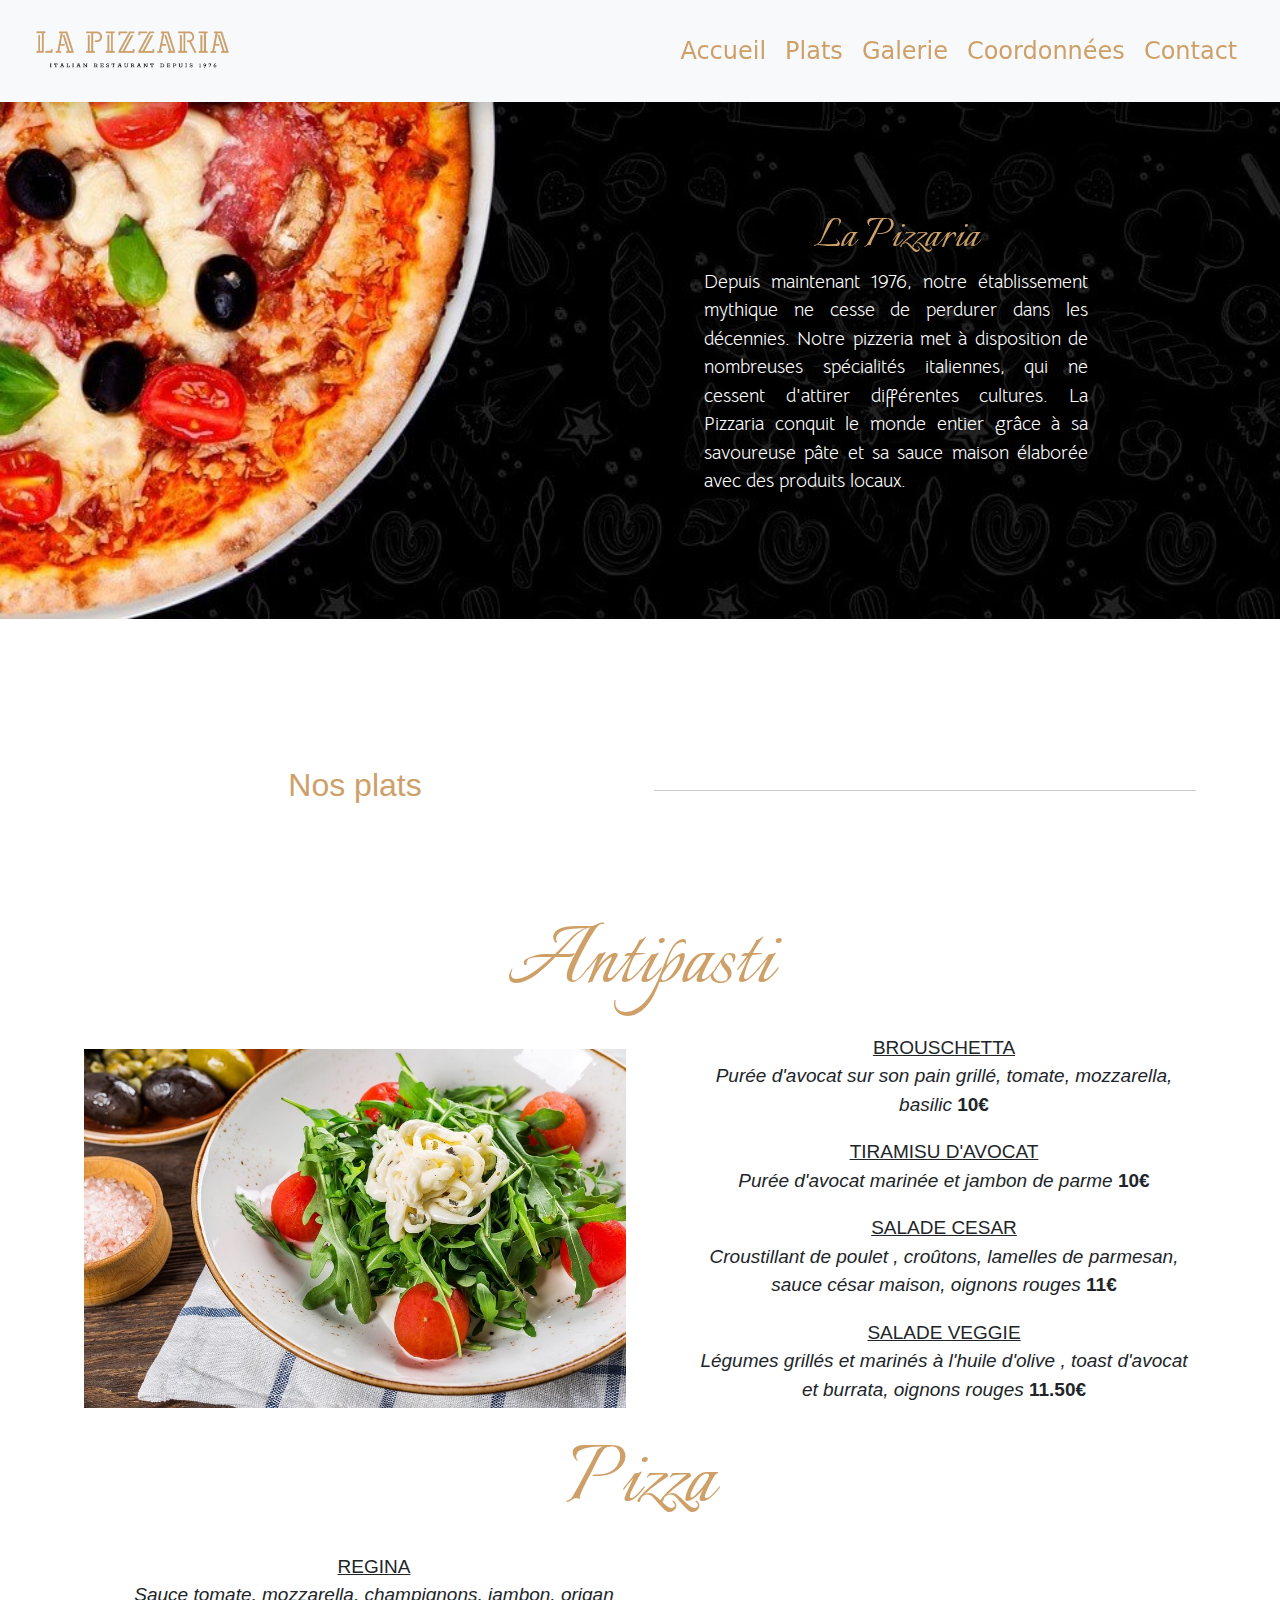
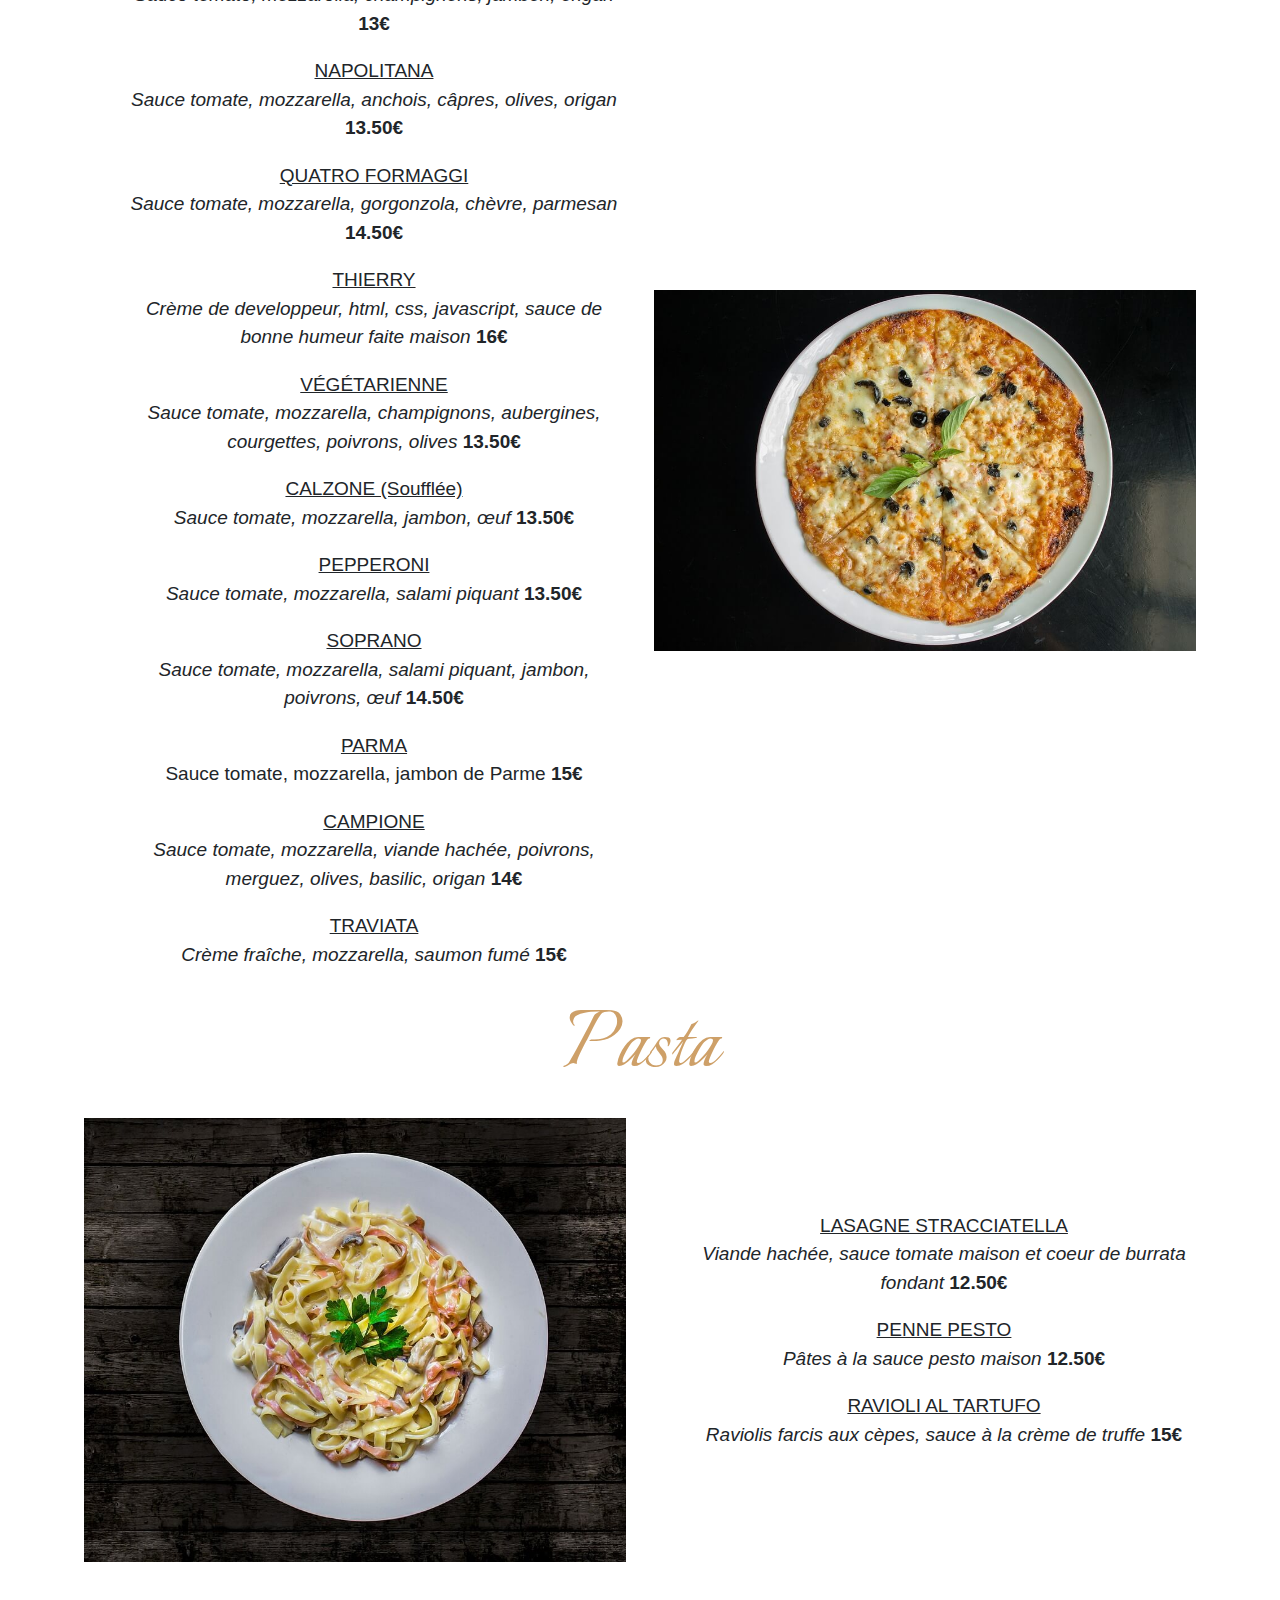
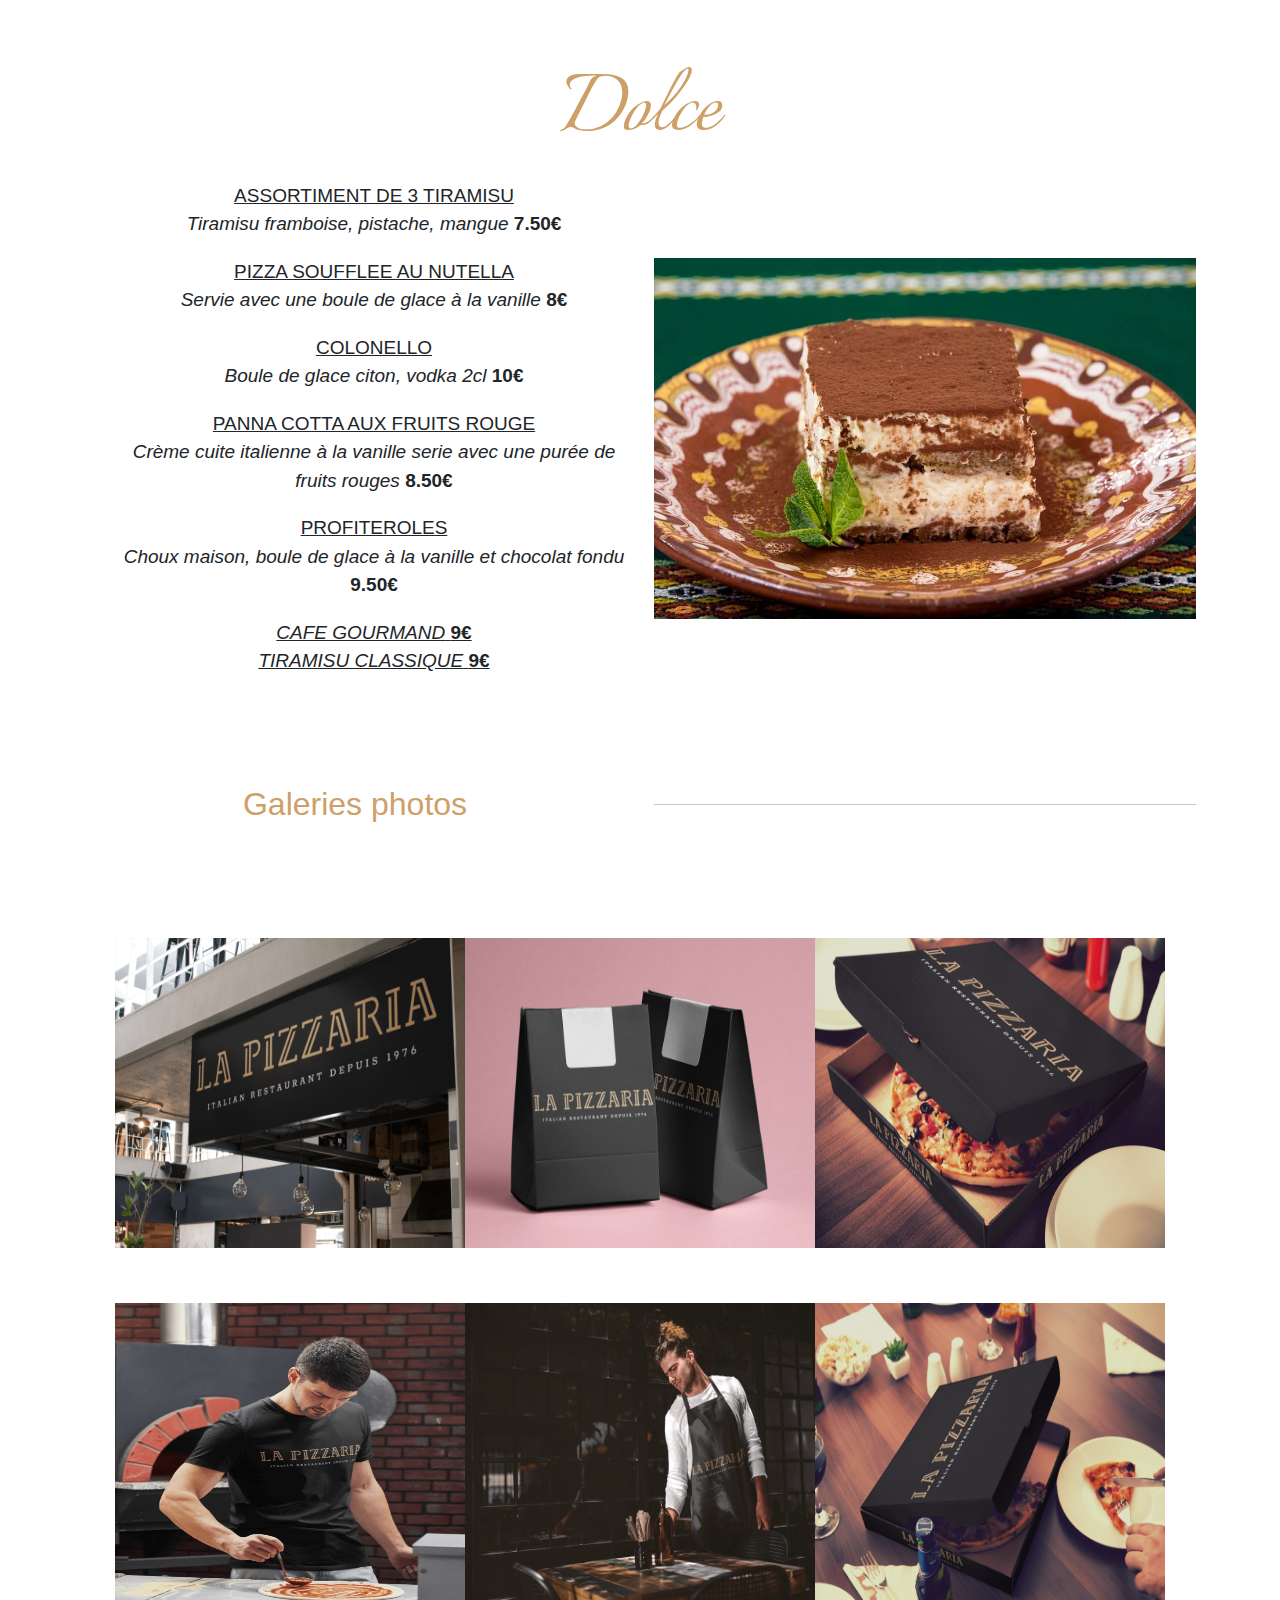
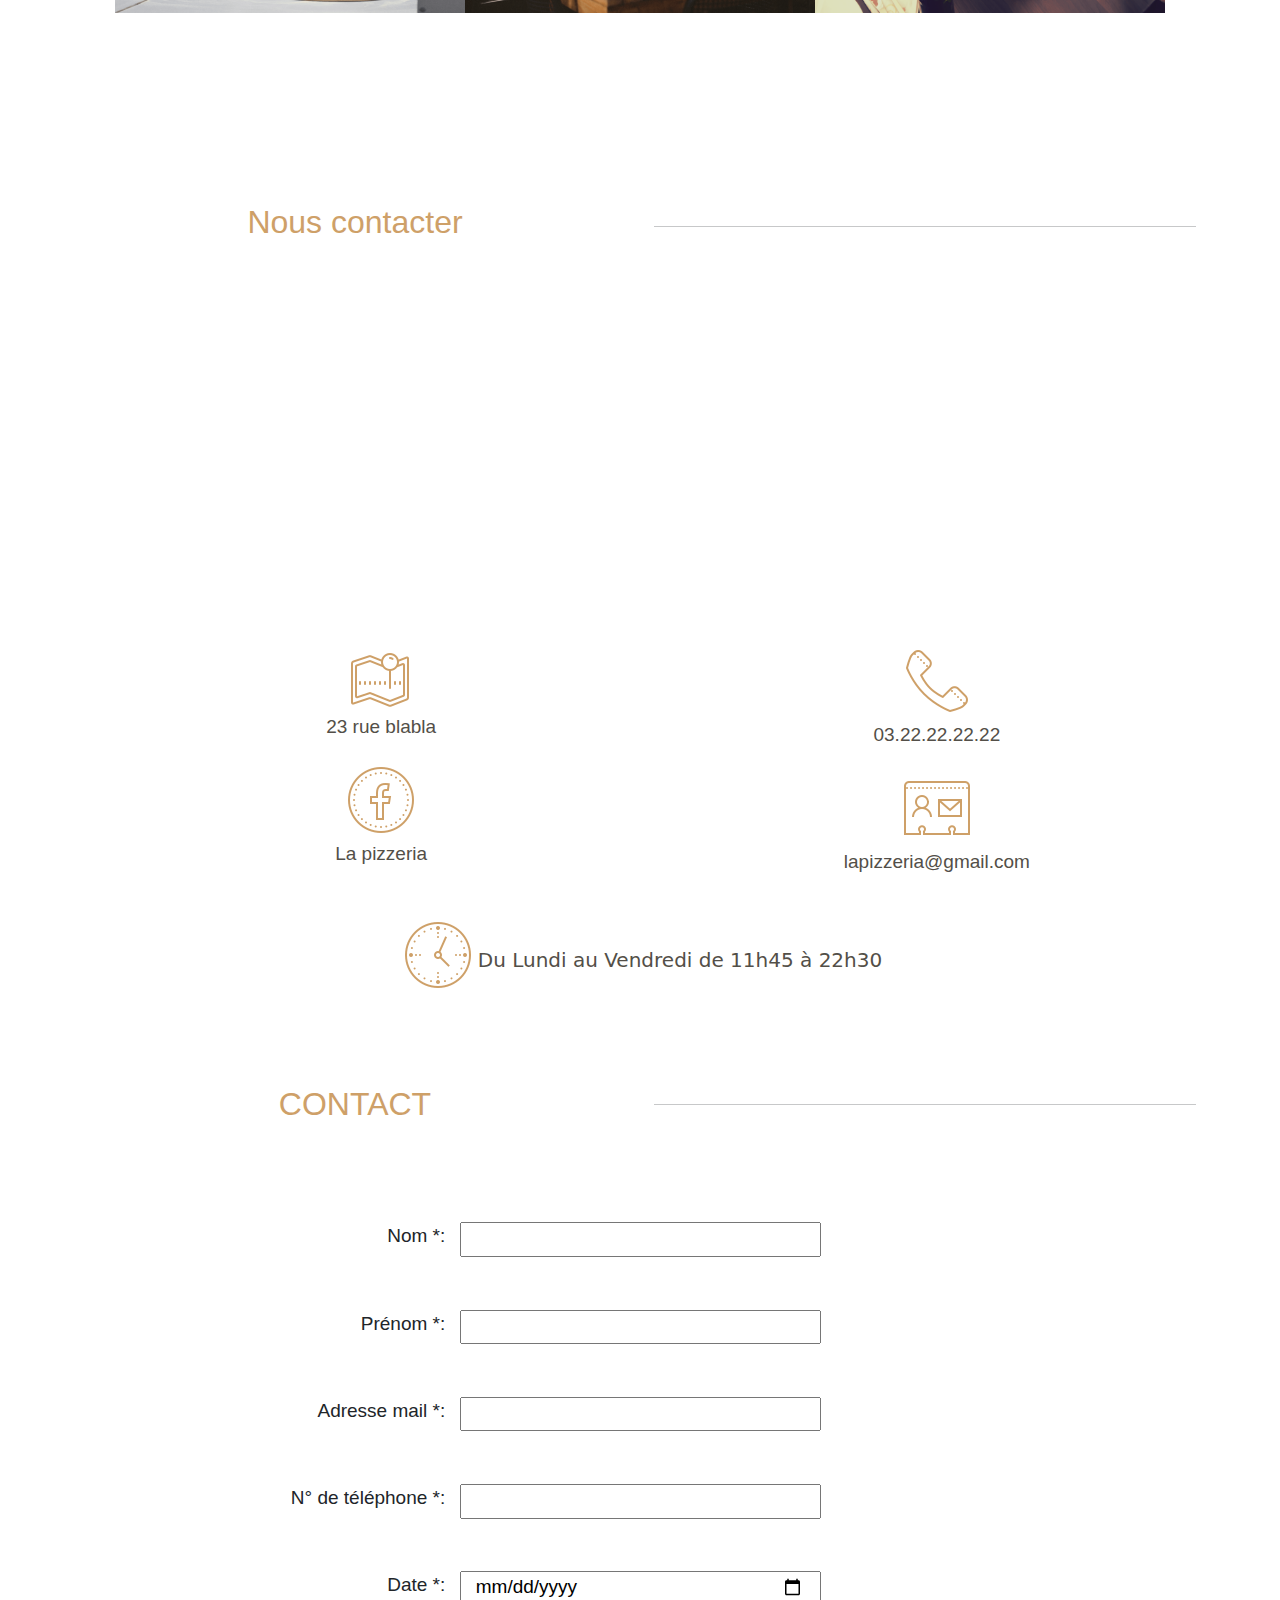
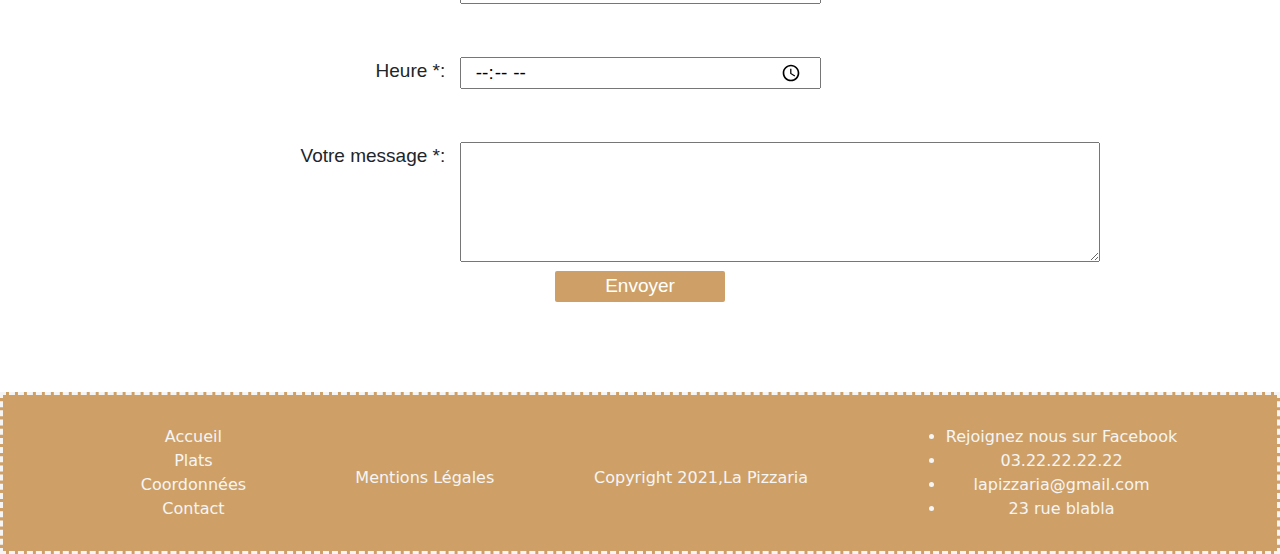
<file: index.html>
<!DOCTYPE html>
<html lang="fr">

<head>
    <meta charset="UTF-8">
    <meta http-equiv="X-UA-Compatible" content="IE=edge">
    <meta name="viewport" content="width=device-width, initial-scale=1.0">
    <link href="https://fonts.googleapis.com/css2?family=Bellota+Text:wght@300&display=swap" rel="stylesheet">
    <link href="https://fonts.googleapis.com/css2?family=Italianno&display=swap" rel="stylesheet">
    <link rel="preconnect" href="https://fonts.googleapis.com">
    <link rel="preconnect" href="https://fonts.gstatic.com" crossorigin>
    <link rel="stylesheet" href="assets/bootstrap/bootstrap.min.css">
    <link rel="stylesheet" href="assets/css/size.css">
    <link rel="stylesheet" href="assets/css/style.css">
    <title>Pizzaria Responsive</title>
</head>

<body>
    <!-- début header Lucas  -->
    <header>
        <div class="container-fluid" id="accueil">
            <!-- Début Nav Barre Lucas  -->
            <nav class="navbar navbar-expand-lg navbar-light bg-light fixed-top shadow p-3" data-bs-toggle="collapse"
                data-bs-target=".navbar-collapse.show">
                <div class="container-fluid">
                    <button class="navbar-toggler" type="button" data-bs-toggle="collapse" data-bs-target="#navbarNav"
                        aria-controls="navbarNav" aria-expanded="false" aria-label="Toggle navigation">
                        <span class="navbar-toggler-icon"></span>
                    </button>
                    <a class="navbar-brand" href="#accueil"><img src="assets/img/logo.png" alt="logo de la pizzeria"
                            width="200"></a>
                    <div class="collapse navbar-collapse d-lg-flex justify-content-lg-end" id="navbarNav">
                        <ul class="navbar-nav">
                            <li class="nav-item">
                                <a class="nav-link active" href="#accueil"><span class="textstyle">Accueil</span></a>
                            </li>
                            <li class="nav-item">
                                <a class="nav-link" href="#menu"><span class="textstyle">Plats</span></a>
                            </li>
                            <li class="nav-item">
                                <a class="nav-link" href="#galery"><span class="textstyle">Galerie</span></a>
                            </li>
                            <li class="nav-item">
                                <a class="nav-link" href="#location"><span class="textstyle">Coordonnées</span></a>
                            </li>
                            <li class="nav-item">
                                <a class="nav-link" href="#contact"><span class="textstyle">Contact</span></a>
                            </li>
                        </ul>
                    </div>
                </div>
            </nav>
        </div>
        <div class="containerPres mt-5 mt-sm-5 marginTop">
            <img class="image-fluid w-100" src="assets/img/fondtexteCopie.jpg" alt="fond pizza pour texte">
            <div class="centeredText">
                <h1>La Pizzaria</h1>
                <p class="d-none d-lg-block fs-6" id="presentation">
                    Depuis maintenant 1976,
                    notre établissement mythique ne cesse de perdurer dans les décennies.
                    Notre pizzeria met à disposition de nombreuses spécialités italiennes,
                    qui ne cessent d'attirer différentes cultures.
                    La Pizzaria conquit le monde entier grâce à sa savoureuse
                    pâte et sa sauce maison élaborée avec des produits locaux.
                </p>
            </div>
        </div>
        </section>
        <div class="row">

            <p class="d-block d-lg-none fs-6" id="presentation1">
                Depuis maintenant 1976,
                notre établissement
                mythique ne cesse de perdurer dans les décennies.
                Notre pizzeria met à disposition de nombreuses spécialités italiennes,
                qui ne cessent d'attirer différentes cultures.
                La Pizzaria conquit le monde entier grâce à sa savoureuse
                pâte et sa sauce maison élaborée avec des produits locaux.
            </p>
        </div>
        <!-- Fin de Nav barre Lucas -->
    </header>

    <div class="separation mb-5"></div>
    <!--DEBUT DE LA SECTION NOS ENTREES-->
    <section id="menu">
        <div class="container">
            <div class="row justify-content-center align-items-center text-center">
                <div class="col-12 col-lg-6">
                    <h2>Nos plats</h2>

                </div>
                <div class="col-12 col-lg-6">
                    <hr>
                </div>
            </div>
        </div>
        <div class="container">
            <div class="row plat text-center align-items-center">
                <div class="separation"></div>
                <h3>Antipasti</h3>
                <div class="col-12 col-lg-6"><img src="assets/img/entrées.jpg" class="img-fluid"
                        alt="Présentation des entrées"></div>
                <div class="col-12 col-lg-6">
                    <ul class="fs-6">
                        <li><span>BROUSCHETTA</span>
                            <p><em>Purée d'avocat sur son pain grillé, tomate, mozzarella,
                                    basilic</em>
                                <strong>10€</strong>
                            </p>
                        </li>
                        <li><span>TIRAMISU D'AVOCAT</span>
                            <p><em>Purée d'avocat marinée et jambon de parme</em> <strong>10€</strong></p>
                        </li>
                        <li><span>SALADE CESAR</span>
                            <p><em>Croustillant de poulet , croûtons, lamelles de parmesan, sauce césar maison,
                                    oignons rouges</em>
                                <strong>11€</strong></p>
                        </li>
                        <li><span>SALADE VEGGIE</span>
                            <p><em>Légumes grillés et marinés à l'huile d'olive , toast d'avocat et burrata,
                                    oignons rouges</em>
                                <strong>11.50€</strong></p>
                        </li>
                    </ul>
                </div>
            </div>
        </div>
    </section>
    <!--FIN DE LA SECTION NOS ENTREES-->
    <!--DEBUT DE LA SECTION NOS PIZZAS-->
    <section>
        <div class="container plat">
            <div class="row text-center align-items-center">
                <h3>Pizza</h3>
                <div class="col-12 col-lg-6 order-1 order-lg-2"> <img src="assets/img/pizza.jpg" class="img-fluid"
                        alt="Présentation de nos Pizza">
                </div>
                <div class="col-12 col-lg-6 order-1 order-lg-1">
                    <ul class="fs-6">
                        <li><span>REGINA</span>
                            <p><em>Sauce tomate, mozzarella, champignons, jambon, origan</em>
                                <strong>13€</strong>
                            </p>
                        </li>
                        <li><span>NAPOLITANA</span>
                            <p><em>Sauce tomate, mozzarella, anchois, câpres, olives, origan</em>
                                <strong>13.50€</strong></p>
                        </li>
                        <li><span>QUATRO FORMAGGI</span>
                            <p><em>Sauce tomate, mozzarella, gorgonzola, chèvre, parmesan</em>
                                <strong>14.50€</strong>
                            </p>
                        </li>
                        <li><span>THIERRY</span>
                            <p><em>Crème de developpeur, html, css, javascript, sauce de bonne humeur faite
                                    maison</em>
                                <strong>16€</strong></p>
                        </li>
                        <li><span>VÉGÉTARIENNE</span>
                            <p><em>Sauce tomate, mozzarella, champignons, aubergines, courgettes, poivrons,
                                    olives</em>
                                <strong>13.50€</strong></p>
                        </li>
                        <li><span>CALZONE (Soufflée)</span>
                            <p><em>Sauce tomate, mozzarella, jambon, œuf</em> <strong>13.50€</strong></p>
                        </li>
                        <li><span>PEPPERONI</span>
                            <p><em>Sauce tomate, mozzarella, salami piquant</em> <strong>13.50€</strong></p>
                        </li>
                        <li><span>SOPRANO</span>
                            <p><em>Sauce tomate, mozzarella, salami piquant, jambon, poivrons, œuf</em>
                                <strong>14.50€</strong>
                            </p>
                        </li>
                        <li><span>PARMA</span>
                            <p>Sauce tomate, mozzarella, jambon de Parme <strong>15€</strong></p>
                        </li>
                        <li><span>CAMPIONE</span>
                            <p><em>Sauce tomate, mozzarella, viande hachée, poivrons, merguez, olives, basilic,
                                    origan</em>
                                <strong>14€</strong></p>
                        </li>
                        <li><span>TRAVIATA</span>
                            <p><em>Crème fraîche, mozzarella, saumon fumé</em> <strong>15€</strong></p>
                        </li>
                    </ul>
                </div>
            </div>
        </div>
    </section>
    <!--FIN DE LA SECTION NOS PIZZAS-->
    <!--DEBUT DE LA SECTION NOS PATES-->
    <section>
        <div class="container plat">
            <div class="row text-center align-items-center">
                <h3>Pasta</h3>
                <div class="col-12 col-lg-6"> <img src="assets/img/pates.jpg" class="img-fluid"
                        alt="Présentation de nos Pâtes">
                </div>
                <div class="col-12 col-lg-6">
                    <ul class="fs-6">
                        <li><span>LASAGNE STRACCIATELLA</span>
                            <p><em>Viande hachée, sauce tomate maison et coeur de burrata fondant</em>
                                <strong>12.50€</strong>
                            </p>
                        </li>
                        <li><span>PENNE PESTO</span>
                            <p><em>Pâtes à la sauce pesto maison</em> <strong>12.50€</strong></p>
                        </li>
                        <li><span>RAVIOLI AL TARTUFO</span>
                            <p><em>Raviolis farcis aux cèpes, sauce à la crème de truffe</em> <strong>15€</strong>
                            </p>
                        </li>
                    </ul>
                </div>
            </div>
        </div>
    </section>
    <!--FIN DE LA SECTION NOS PATES-->
    <div class="separation"></div>
    <!--DEBUT DE LA SECTION NOS DESSERTS-->
    <section>
        <div class="container plat">
            <div class="row text-center align-items-center">
                <h3>Dolce</h3>
                <div class="col-12 col-lg-6 order-1 order-lg-2"> <img src="assets/img/tiramisu.jpg" class="img-fluid"
                        alt="Présentation des desserts">
                </div>
                <div class="col-12 col-lg-6 order-2 order-lg-1">
                    <ul class="fs-6">
                        <li><span>ASSORTIMENT DE 3 TIRAMISU </span>
                            <p><em>Tiramisu framboise, pistache, mangue</em> <strong>7.50€</strong></p>
                        </li>
                        <li><span>PIZZA SOUFFLEE AU NUTELLA</span>
                            <p><em>Servie avec une boule de glace à la vanille</em> <strong>8€</strong></p>
                        </li>
                        <li><span>COLONELLO</span>
                            <p><em>Boule de glace citon, vodka 2cl</em> <strong>10€</strong></p>
                        </li>
                        <li><span>PANNA COTTA AUX FRUITS ROUGE</span>
                            <p><em>Crème cuite italienne à la vanille serie avec une purée de fruits rouges</em>
                                <strong>8.50€</strong></p>
                        </li>
                        <li><span>PROFITEROLES</span>
                            <p><em>Choux maison, boule de glace à la vanille et chocolat fondu</em>
                                <strong>9.50€</strong></p>
                        </li>
                        <li><span><em>CAFE GOURMAND</em> <strong>9€</strong></span>
                        </li>
                        <li><span><em>TIRAMISU CLASSIQUE</em> <strong>9€</strong></span>
                        </li>
                    </ul>
                </div>
            </div>
        </div>
    </section>
    <!--FIN DE LA SECTION NOS DESSERTS-->
    <div class="separation"></div>
    <!-- DEBUT DE LA GALERY -->
    <section id="galery" class="container">

        <div class="row">

            <div class="col-12 col-lg-6">
                <h2>Galeries photos</h2>

            </div>
            <div class="col-12 col-lg-6">
                <hr>
            </div>

        </div>
        <div class="separation"></div>

        <div class="categorysecond">

            <div class="zoom column">

                <div>
                    <div><img src="assets/img/deventure_de_la_pizzeriapng.png" alt="deventure de pizzeria" /></div>
                </div>

                <div>
                    <div><img src="assets/img/sac_de_tranport_à_pizza.png" alt="sac de transport pour pâtes" />
                    </div>
                </div>

                <div>
                    <div><img src="assets/img/boite_a_pizza.png" alt="boite de transport a pizza" /></div>
                </div>

            </div>

            <div class="zoom column">

                <div>
                    <div><img src="assets/img/chef_pizza_avec_sauce_tomates.png" alt="chef de cuisine pour pizza" />
                    </div>
                </div>

                <div>
                    <div><img src="assets/img/serveur_de_pizza_avec_tablier.png" alt="serveur dans une pizzeria" />
                    </div>
                </div>

                <div>
                    <div><img src="assets/img/boite_a_pizza_second.png" alt="boite de transport a pizza" /></div>
                </div>

            </div>
        </div>

    </section>
    <!-- FIN DE LA GALERY -->
    <div class="separation"></div>
    <!-- COORDONNEES DEBUT -->
    <section class="container">
        <div class="row text-center align-items-center justify-content-center">
            <div class="col-12 col-lg-6">
                <div id="location">
                    <h2>Nous contacter</h2>
                </div>

            </div>
            <div class="col-12 col-lg-6">
                <hr>
            </div>
            <div class="separation"></div>
            <iframe
                src="https://www.google.com/maps/embed?pb=!1m18!1m12!1m3!1d2570.4685895314997!2d2.299287015677198!3d49.890005379402!2m3!1f0!2f0!3f0!3m2!1i1024!2i768!4f13.1!3m3!1m2!1s0x47e7857c0e87f5fb%3A0x37fb21b742d12b66!2sLa%20Manu%20-%20L&#39;%C3%89cole%20des%20m%C3%A9tiers%20du%20num%C3%A9rique!5e0!3m2!1sfr!2sfr!4v1624523144434!5m2!1sfr!2sfr"
                width="300" height="300" style="border:0;" allowfullscreen="" loading="lazy"></iframe>
            <div class="coord">
                <div class="coord1">
                    <ul>
                        <li><a href="https://g.page/LaManu-Amiens?share" style="text-decoration: none;"
                                target="blank"><img src="assets/img/iconCarte.png" alt="icone d'une carte">
                                <p class="d-none d-lg-block">23 rue blabla</p>
                            </a>
                        </li>
                        <li>
                            <a href="https://fr-fr.facebook.com/" style="text-decoration: none;" target="blank"><img
                                    src="assets/img/iconFacebook.png" alt="icone de facebook">
                                <p class="d-none d-lg-block"> La pizzeria</p>
                            </a>
                        </li>
                    </ul>
                </div>
                <div class="coord1">
                    <ul>
                        <li>
                            <a href="tel:+33322222222" style="text-decoration: none;" target="blank"><img
                                    src="assets/img/iconPhone.png" alt="icone de telephone">
                                <p class="d-none d-lg-block">03.22.22.22.22</p>
                            </a>
                        </li>
                        <li>
                            <a href="mailto:lapizzeria@gmail.com" style="text-decoration: none;" target="blank"><img
                                    src="assets/img/iconMail.png" alt="icone de mail">
                                <p class="d-none d-lg-block">lapizzeria@gmail.com</p>
                            </a>
                        </li>
                    </ul>
                </div>

            </div>
            <div class="schedule">
                <img class="sizeimgclock" src="assets/img/iconClock.png" alt="icone d'une horloge">
                <p>Du Lundi au Vendredi de 11h45 à 22h30</p>
            </div>

        </div>


    </section>
    <!-- COORDONNEES FIN-->
    <div class="separation"></div>
    <!--DEBUT DU FORMULAIRE DE CONTACT-->
    <section>
        <div class="container">
            <div class="row">
                <div class="col-12 col-lg-6 text-center">
                    <h2>CONTACT</h2>

                </div>
                <div class="col-12 col-lg-6">
                    <hr>
                </div>
                <div class="separation" id="contact"></div>
                <div class="col-12">

                    <div id="formulaire">
                        <form class="container" action="mailto:email@example.com">
                            <div class="row">
                                <label for="lname" class="text-lg-end text-center col-12 col-lg-4">Nom *:</label>
                                <input class="barre1 col-12 col-lg-4" type="text" id="lname" name="lname" required><br>
                            </div>
                            <div class="margin"></div>
                            <div class="row">
                                <label for="fname" class="text-lg-end text-center col-12 col-lg-4">Prénom *:</label>
                                <input class="barre2 col-12 col-lg-4" type="text" id="fname" name="fname" required><br>
                            </div>
                            <div class="margin"></div>
                            <div class="row">
                                <label for="email" class="text-lg-end text-center text-center col-12 col-lg-4">Adresse
                                    mail
                                    *:</label>
                                <input class="barre3 col-12 col-lg-4" type="text" id="email" name="email" required><br>
                            </div>
                            <div class="margin"></div>
                            <div class="row">
                                <label for="phone" class="text-lg-end text-center col-12 col-lg-4">N° de téléphone
                                    *:</label>
                                <input class="barre4 col-12 col-lg-4" type="text" id="phone" name="phone" required><br>
                            </div>
                            <div class="margin"></div>
                            <div class="row">
                                <label for="date" class="text-lg-end text-center col-12 col-lg-4">Date *:</label>
                                <input id="date" class="barre5 col-12 col-lg-4" type="date" name="date" required><br>
                            </div>
                            <div class="margin"></div>
                            <div class="row">
                                <label for="hour" class="text-lg-end text-center col-12 col-lg-4">Heure *:</label>
                                <input id="hour" class="barre6 col-12 col-lg-4" type="time" name="mytime" required><br>
                            </div>
                            <div class="margin"></div>
                            <div class="row">
                                <label for="message" class="text-lg-end text-center col-12 col-lg-4">Votre message
                                    *:</label>
                                <textarea class="w-auto" rows="4" cols="54" id="message" name="message"></textarea><br>
                                <div class="d-lg-flex justify-content-lg-center text-center">
                                    <input type="submit" value="Envoyer" class="sendButton col-12 col-lg-12 mt-2">
                                </div>
                            </div>
                        </form>
                    </div>

                </div>
            </div>
        </div>
    </section>
    <div class="separation"></div>
    <!-- Début du Footer -->
    <footer id="footerColor">
        <div class="footerPosition">

            <ul style="list-style-type:none;" class="d-none d-lg-block fontsizeA fontsizeA text-center mt-3">

                <a href="#accueil">
                    <li>Accueil</li>
                </a>
                <a href="#nosPlats">
                    <li>Plats</li>
                </a>
                <a href="#contact">
                    <li>Coordonnées</li>
                </a>
                <a href="#formulaire">
                    <li>Contact</li>
                </a>
            </ul>

            <h6 class="ms-2 fontsizeA text-center mt-3"><a  href="mentions.html" target="_blank">Mentions Légales</a></h6>
            <h6 class="fontsizeA text-center mt-3">Copyright 2021,<a href="#acceuil">La Pizzaria</a></h6>

            <ul class="d-none d-lg-block fontsizeA text-center mt-3">
                <a href="https://fr-fr.facebook.com/" target="blank">
                    <li>Rejoignez nous sur Facebook</li>
                </a>
                <a href="tel:+33322222222" target="blank">
                    <li>03.22.22.22.22</li>
                </a>
                <a href="mailto:lapizzaria@gmail.com" target="blank">
                    <li>lapizzaria@gmail.com</li>
                </a>
                <a href="https://g.page/LaManu-Amiens?share" target="blank">
                    <li>23 rue blabla</li>
                </a>
            </ul>
        </div>
    </footer>
    <!-- Fin du footer -->
    <!--FIN DU FORMULAIRE DE CONTACT-->
    <script src="https://cdn.jsdelivr.net/npm/bootstrap@5.0.2/dist/js/bootstrap.bundle.min.js"
        integrity="sha384-MrcW6ZMFYlzcLA8Nl+NtUVF0sA7MsXsP1UyJoMp4YLEuNSfAP+JcXn/tWtIaxVXM" crossorigin="anonymous">
    </script>
</body>

</html>
</file>
<file: assets/css/size.css>
:root {
    font-size: 12px;
}

@media (min-width: 375px) {
    :root {
        
        font-size: 13px;
        margin-top: 45px;
    }

    h1{
        font-size: 5px;
    }
}

/* // Large devices (desktops, 992px and up) */
@media (min-width: 1024px) {
    :root {
        font-size: 16px;
    }
}
/* // Large devices (desktops, 992px and up) */
@media (min-width: 1025px) {
    :root {
        font-size: 22px;
    }
}

@media (min-width: 1005px) {
    :root {
        font-size: 19px;
    }
}

@media (min-width: 996px) {
    :root {
        font-size: 19px;
    }
}
</file>
<file: assets/css/style.css>
/* début du css nous contacter  */

iframe {
    width: 100%;
}

.coord {

    display: flex;
    flex-wrap: wrap;
    flex-direction: row;
}

.coord1 {
    width: 50%;
    display: flex;
    align-items: center;
    justify-content: center;
}

.coord1 li {
    list-style: none;
}

.coord p {
    color: #534F48;
    font-family: -apple-system, BlinkMacSystemFont, 'Segoe UI', Roboto, Oxygen, Ubuntu, Cantarell, 'Open Sans', 'Helvetica Neue', sans-serif;
}

.schedule {
    display: flex;
    align-content: center;
    justify-content: center;
}

.schedule p {
    color: #534F48;
    font-size: 20px;
    margin-top: 30px;
}
/* fin du css de nous contacter */
/* DEBUT GALERY */
.categorysecond{
    display: flex;
    justify-content: center;
    flex-direction: column;
    align-items: center;
}

.column {
	margin: 15px 25px 0 25px;
	padding: 0;
}
.column:last-child {
	padding-bottom: 60px;
}
.column::after {
	content: '';
	clear: both;
	display: block;
}
.column div {
	position: relative;
	float: left;
	width: 500px;
	height: 350px;
	margin: 0 0 0 35px;
	padding: 0;
}
.column div:first-child {
	margin-left: 0;
}
.zoom div {
	width: 350px;
	height: 350px;
	margin: 0;
	padding: 0;
	overflow: hidden;
}

.zoom div img {
    -webkit-transform: scale(1);
    transform: scale(1);
    -webkit-transition: .3s ease-in-out;
    transition: .3s ease-in-out;
}
.zoom div:hover img {
    -webkit-transform: scale(1.3);
    transform: scale(1.3);
}

.categorysecond img{
    height: 310px;
    width: 100%;
    display: flex;
    align-items: center;
    justify-content: center;

}

#galery h2{
    display: flex;
    justify-content: center;
    flex-direction: column;
    align-items: center;

    color: #CEA068;

}
/* fin galery */
/* Début plat */
.plat ul {
    font-family: 'Arial, Helvetica', sans-serif;
    list-style-type: none;
    font-size: 22px;
}

.plat span {
    text-decoration: underline;
}

.plat h2 {
    font-family: 'Arial, Helvetica', sans-serif;
    color: #CEA068;
    font-size: 70px;
}

.plat h3 {
    font-family: 'Italianno', cursive;
    color: #CEA068;
    font-size: 100px;
}

.separation {
    height: 10vh;
}

h2{
    font-family: 'Arial, Helvetica', sans-serif;
    color: #CEA068;
    font-size: xx-large;
}

/* Fin plat */

.textstyle{
    font-size: x-large;
    color: #CEA068;
}

#formulaire {
    
    justify-content: center;
    align-items: center;
    font-family: 'Roboto', sans-serif;
}

.sendButton {
    background-color: #CEA068;
    color: white;
    border-radius: 2px;
    border: none;
    cursor: pointer;
    width: 170px;

}

.sendButton:hover {
    background-color: #c5873a;
    color: white;
    border-radius: 2px;
    border: none;
    margin-top: 5px;
    cursor: pointer;

}

.margin {
    margin-top: 5%;
}

.productName {
    color: #CEA068;
    font-size: xx-large;
    text-align: center;
}

h1 {
    font-family: 'Italianno', "cursive";
    font-size: 50px;
    color: #CEA068;
    width: 100%;
    margin: 0px;
}


.containerPres {
    position: relative;
    text-align: center;
    color: white;

}

#presentation {
    font-family: 'Bellota Text', "cursive";
    color: white;
    font-size: 25px;
    text-align: justify;

}

.centeredText {
    position: absolute;
    top: 50%;
    left: 70%;
    transform: translate(-50%, -50%);
}

.imagePres {
    margin-top: 0px;
}

.marginTop{

        margin-top: 200px;
}

    .footerPosition {
        background-color: #CEA068;
        height: 18vh;
        width: 100%;
    
        display: flex;
        justify-content: space-evenly;
        align-items: center;
    
        border: dashed;
    
        color: whitesmoke;
    }
    
    .footerPosition a {
        color: whitesmoke;
        text-decoration: none;
    }
    
    .footerPosition a:hover {
        background-color: #d6b184;
        text-decoration: underline 1px;
    }

.fontsizeA{
    font-size: 16px;
}
</file>
